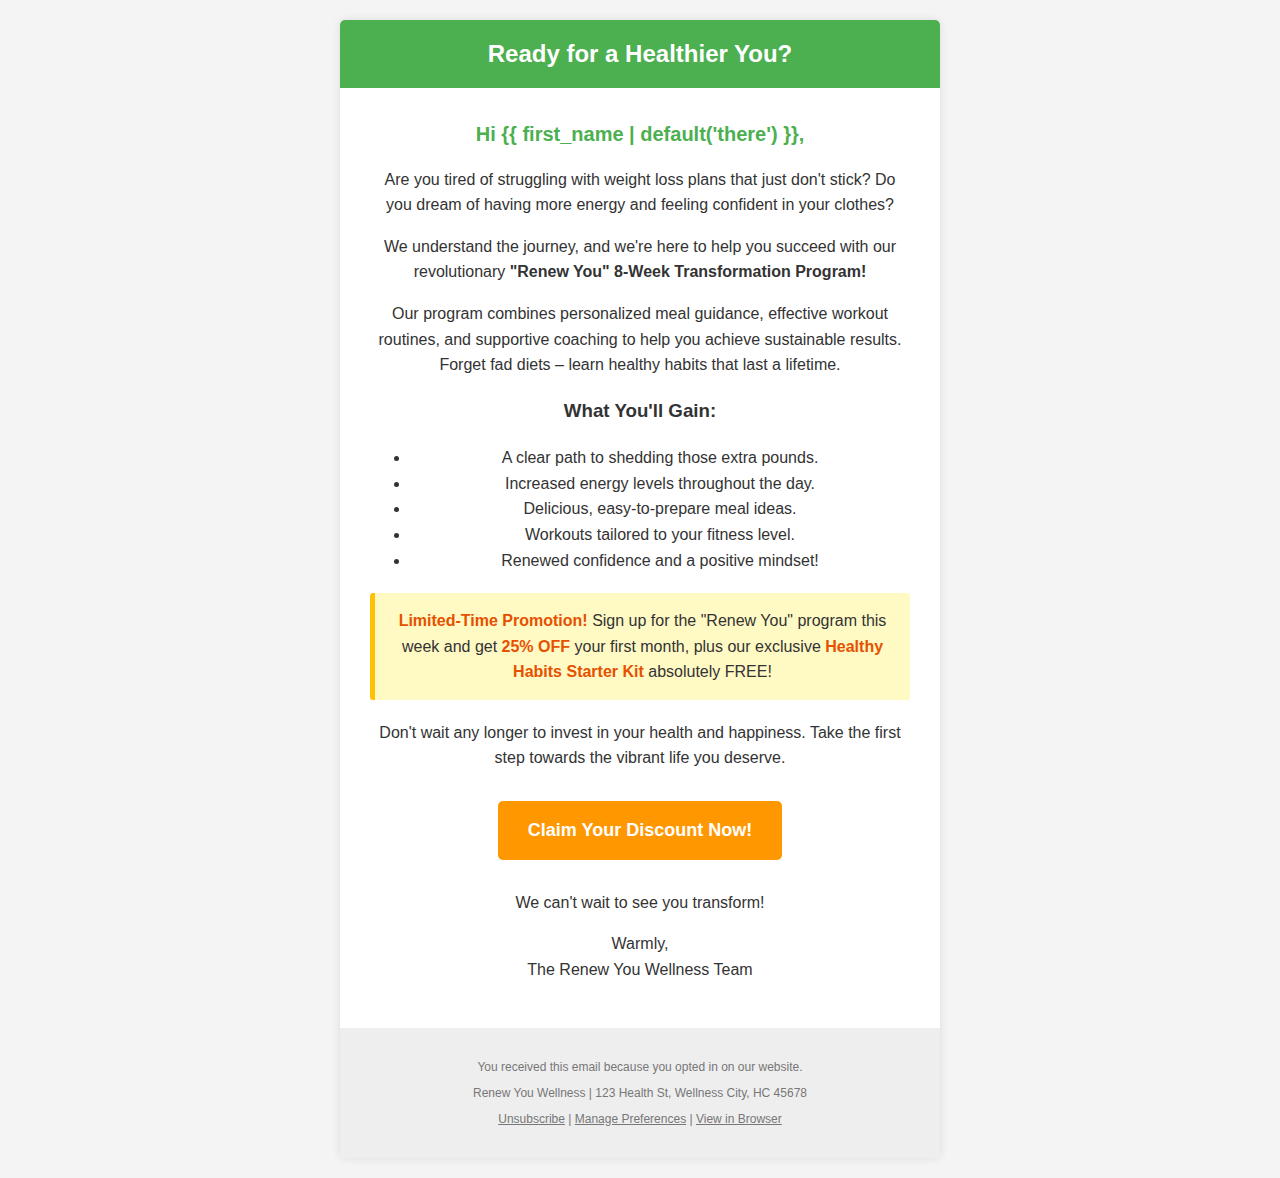
<file: templates.html>
<!DOCTYPE html>
<html lang="en">
<head>
    <meta charset="UTF-8">
    <meta name="viewport" content="width=device-width, initial-scale=1.0">
    <meta http-equiv="X-UA-Compatible" content="IE=edge">
    <title>Unlock Your Weight Loss Goals!</title>
    <style type="text/css">
        /* Basic Reset & Body Styles */
        body, table, td, a { -webkit-text-size-adjust: 100%; -ms-text-size-adjust: 100%; }
        table, td { mso-table-lspace: 0pt; mso-table-rspace: 0pt; }
        img { -ms-interpolation-mode: bicubic; border: 0; height: auto; line-height: 100%; outline: none; text-decoration: none; }
        body { height: 100% !important; margin: 0 !important; padding: 0 !important; width: 100% !important; background-color: #f4f4f4; font-family: Arial, sans-serif; }

        /* Main Container */
        .container {
            max-width: 600px;
            margin: 0 auto;
            background-color: #ffffff;
            border-radius: 5px;
            box-shadow: 0 0 10px rgba(0,0,0,0.1);
        }

        /* Header */
        .header {
            background-color: #4CAF50; /* Green */
            color: #ffffff;
            padding: 20px;
            text-align: center;
            border-top-left-radius: 5px;
            border-top-right-radius: 5px;
        }
        .header h1 {
            margin: 0;
            font-size: 24px;
        }

        /* Content Area */
        .content {
            padding: 30px;
            color: #333333;
            line-height: 1.6;
            font-size: 16px;
        }
        .content h2 {
            color: #4CAF50;
            font-size: 20px;
            margin-top: 0;
        }
        .content p {
            margin-bottom: 15px;
        }

        /* Button */
        .button-container {
            text-align: center;
            margin: 30px 0;
        }
        .button {
            background-color: #FF9800; /* Orange */
            color: #ffffff;
            padding: 15px 30px;
            text-decoration: none;
            border-radius: 5px;
            font-size: 18px;
            font-weight: bold;
            display: inline-block;
            border: none; /* For email client compatibility */
        }
         /* Ensure button link color is white even after visit */
        .button:link, .button:visited, .button:hover, .button:active {
            color: #ffffff !important;
            text-decoration: none !important;
        }

        /* Offer Highlight */
        .offer {
            background-color: #fff9c4; /* Light Yellow */
            border-left: 5px solid #FFC107; /* Amber */
            padding: 15px;
            margin: 20px 0;
            border-radius: 3px;
        }
        .offer strong {
            color: #E65100; /* Deep Orange */
        }

        /* Footer */
        .footer {
            background-color: #eeeeee;
            color: #777777;
            padding: 20px;
            text-align: center;
            font-size: 12px;
            border-bottom-left-radius: 5px;
            border-bottom-right-radius: 5px;
        }
        .footer a {
            color: #777777;
            text-decoration: underline;
        }
    </style>
</head>
<body>
    <table border="0" cellpadding="0" cellspacing="0" width="100%">
        <tr>
            <td align="center" style="background-color: #f4f4f4; padding: 20px 0;">
                <!--[if (gte mso 9)|(IE)]>
                <table align="center" border="0" cellspacing="0" cellpadding="0" width="600">
                <tr>
                <td align="center" valign="top" width="600">
                <![endif]-->
                <div class="container">
                    <!-- Header -->
                    <div class="header">
                        <h1>Ready for a Healthier You?</h1>
                    </div>

                    <!-- Content -->
                    <div class="content">
                        <h2>Hi {{ first_name | default('there') }},</h2> <!-- Use default if name is missing -->

                        <p>Are you tired of struggling with weight loss plans that just don't stick? Do you dream of having more energy and feeling confident in your clothes?</p>

                        <p>We understand the journey, and we're here to help you succeed with our revolutionary <strong>"Renew You" 8-Week Transformation Program!</strong></p>

                        <p>Our program combines personalized meal guidance, effective workout routines, and supportive coaching to help you achieve sustainable results. Forget fad diets – learn healthy habits that last a lifetime.</p>

                        <h3>What You'll Gain:</h3>
                        <ul>
                            <li>A clear path to shedding those extra pounds.</li>
                            <li>Increased energy levels throughout the day.</li>
                            <li>Delicious, easy-to-prepare meal ideas.</li>
                            <li>Workouts tailored to your fitness level.</li>
                            <li>Renewed confidence and a positive mindset!</li>
                        </ul>

                        <!-- The Offer -->
                        <div class="offer">
                            <strong>Limited-Time Promotion!</strong> Sign up for the "Renew You" program this week and get <strong>25% OFF</strong> your first month, plus our exclusive <strong>Healthy Habits Starter Kit</strong> absolutely FREE!
                        </div>

                        <p>Don't wait any longer to invest in your health and happiness. Take the first step towards the vibrant life you deserve.</p>

                        <!-- Call to Action Button -->
                        <div class="button-container">
                            <!-- IMPORTANT: Replace '#' with your actual landing page URL -->
                            <a href="#" target="_blank" class="button">Claim Your Discount Now!</a>
                        </div>

                        <p>We can't wait to see you transform!</p>

                        <p>Warmly,<br>The Renew You Wellness Team</p>
                    </div>

                    <!-- Footer -->
                    <div class="footer">
                        <p>You received this email because you opted in on our website.</p>
                        <p>Renew You Wellness | 123 Health St, Wellness City, HC 45678</p>
                        <p>
                            <a href="#">Unsubscribe</a> | <a href="#">Manage Preferences</a> | <a href="#">View in Browser</a>
                            <!-- IMPORTANT: Ensure Unsubscribe link is functional in your actual sending system -->
                        </p>
                    </div>
                </div>
                <!--[if (gte mso 9)|(IE)]>
                </td>
                </tr>
                </table>
                <![endif]-->
            </td>
        </tr>
    </table>
</body>
</html>
</file>
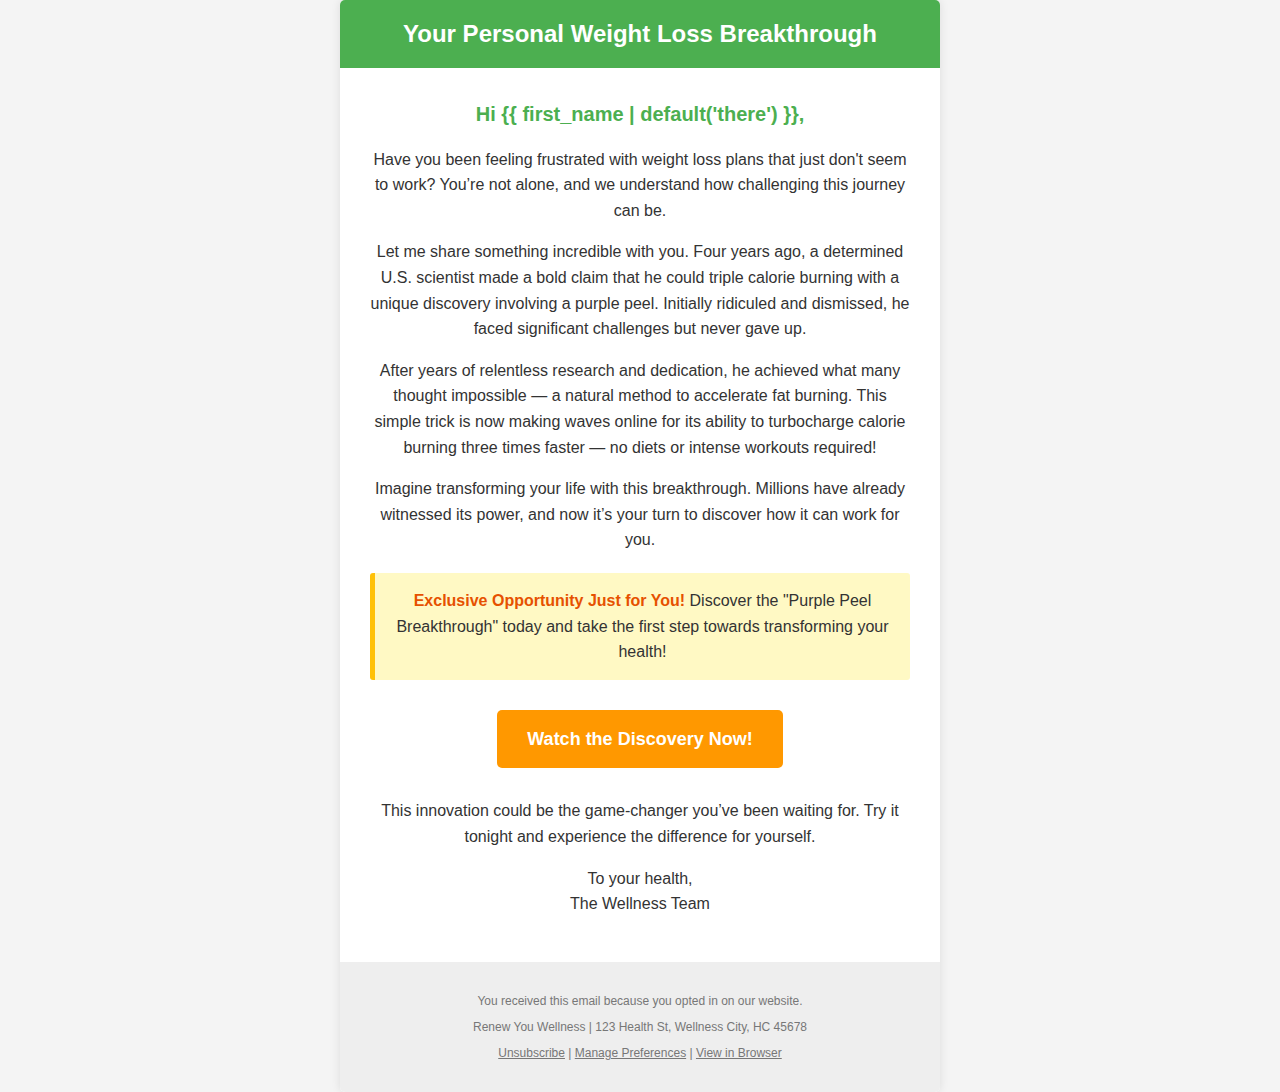
<file: templates_mitolyn.html>
<!DOCTYPE html>
<html lang="en">
<head>
    <meta charset="UTF-8">
    <meta name="viewport" content="width=device-width, initial-scale=1.0">
    <meta http-equiv="X-UA-Compatible" content="IE=edge">
    <title>Your Personal Weight Loss Breakthrough</title>
    <style type="text/css">
        /* Basic Reset & Body Styles */
        body, table, td, a { -webkit-text-size-adjust: 100%; -ms-text-size-adjust: 100%; }
        table, td { mso-table-lspace: 0pt; mso-table-rspace: 0pt; }
        img { -ms-interpolation-mode: bicubic; border: 0; height: auto; line-height: 100%; outline: none; text-decoration: none; }
        body { height: 100% !important; margin: 0 !important; padding: 0 !important; width: 100% !important; background-color: #f4f4f4; font-family: Arial, sans-serif; }

        /* Main Container */
        .container {
            max-width: 600px;
            margin: 0 auto;
            background-color: #ffffff;
            border-radius: 5px;
            box-shadow: 0 0 10px rgba(0,0,0,0.1);
        }

        /* Header */
        .header {
            background-color: #4CAF50; /* Green */
            color: #ffffff;
            padding: 20px;
            text-align: center;
            border-top-left-radius: 5px;
            border-top-right-radius: 5px;
        }
        .header h1 {
            margin: 0;
            font-size: 24px;
        }

        /* Content Area */
        .content {
            padding: 30px;
            color: #333333;
            line-height: 1.6;
            font-size: 16px;
        }
        .content h2 {
            color: #4CAF50;
            font-size: 20px;
            margin-top: 0;
        }
        .content p {
            margin-bottom: 15px;
        }

        /* Button */
        .button-container {
            text-align: center;
            margin: 30px 0;
        }
        .button {
            background-color: #FF9800; /* Orange */
            color: #ffffff;
            padding: 15px 30px;
            text-decoration: none;
            border-radius: 5px;
            font-size: 18px;
            font-weight: bold;
            display: inline-block;
            border: none; /* For email client compatibility */
        }
         /* Ensure button link color is white even after visit */
        .button:hover {
            background-color: #E65100; /* Darker orange for hover effect */
        }

        /* Offer Highlight */
        .offer {
            background-color: #fff9c4; /* Light Yellow */
            border-left: 5px solid #FFC107; /* Amber */
            padding: 15px;
            margin-top: 20px;
            border-radius: 3px;
        }
        .offer strong {
            color: #E65100; /* Deep Orange */
        }

        /* Footer */
        .footer {
            background-color: #eeeeee;
            color: #777777;
            padding: 20px;
            text-align: center;
            font-size: 12px;
            border-bottom-left-radius: 5px;
            border-bottom-right-radius: 5px;
        }
        .footer a {
            color: #777777;
            text-decoration: underline;
        }
    </style>
</head>
<body>
    <table border="0" cellpadding="0" cellspacing="0" width="100%">
        <tr>
            <td align="center" style="background-color:#f4f4f4;padding-top :20 px;">
                <!--[if (gte mso9)|(IE)]>
                <table align=center cellspacing=600
                </table>
                <![endif]-->
                <div class=container>
                    <!-- Header -->
                    <div class="header">
                        <h1>Your Personal Weight Loss Breakthrough</h1>
                    </div>

                    <!-- Content -->
                    <div class="content">
                        <h2>Hi {{ first_name | default('there') }},</h2> <!-- Use default if name is missing -->

                        <p>Have you been feeling frustrated with weight loss plans that just don't seem to work? You’re not alone, and we understand how challenging this journey can be.</p>

                        <p>Let me share something incredible with you. Four years ago, a determined U.S. scientist made a bold claim that he could triple calorie burning with a unique discovery involving a purple peel. Initially ridiculed and dismissed, he faced significant challenges but never gave up.</p>

                        <p>After years of relentless research and dedication, he achieved what many thought impossible — a natural method to accelerate fat burning. This simple trick is now making waves online for its ability to turbocharge calorie burning three times faster — no diets or intense workouts required!</p>

                        <p>Imagine transforming your life with this breakthrough. Millions have already witnessed its power, and now it’s your turn to discover how it can work for you.</p>

                        <!-- The Offer -->
                        <div class="offer">
                            <strong>Exclusive Opportunity Just for You!</strong> Discover the "Purple Peel Breakthrough" today and take the first step towards transforming your health!
                        </div>

                        <!-- Call to Action Button -->
                        <div class="button-container">
                            <!-- IMPORTANT: Replace '#' with your actual landing page URL -->
                            <a href="https://mitolyn.com/science/?affiliate=iamneil" target="_blank" class="button">Watch the Discovery Now!</a>
                        </div>

                        <p>This innovation could be the game-changer you’ve been waiting for. Try it tonight and experience the difference for yourself.</p>

                        <p>To your health,<br>The Wellness Team</p>
                    </div>

                    <!-- Footer -->
                    <div class="footer">
                        <p>You received this email because you opted in on our website.</p>
                        <p>Renew You Wellness | 123 Health St, Wellness City, HC 45678</p>
                        <p>
                            <a href="#">Unsubscribe</a> | <a href="#">Manage Preferences</a> | <a href="#">View in Browser</a>
                            <!-- IMPORTANT: Ensure Unsubscribe link is functional in your actual sending system -->
                        </p>
                    </div>
                </div>
                <!--[if (gte mso9)|(IE)]>
                </td>
                </tr>
                </table>
                <![endif]-->
            </td>
        </tr>
    </table>
</body>
</html>
</file>
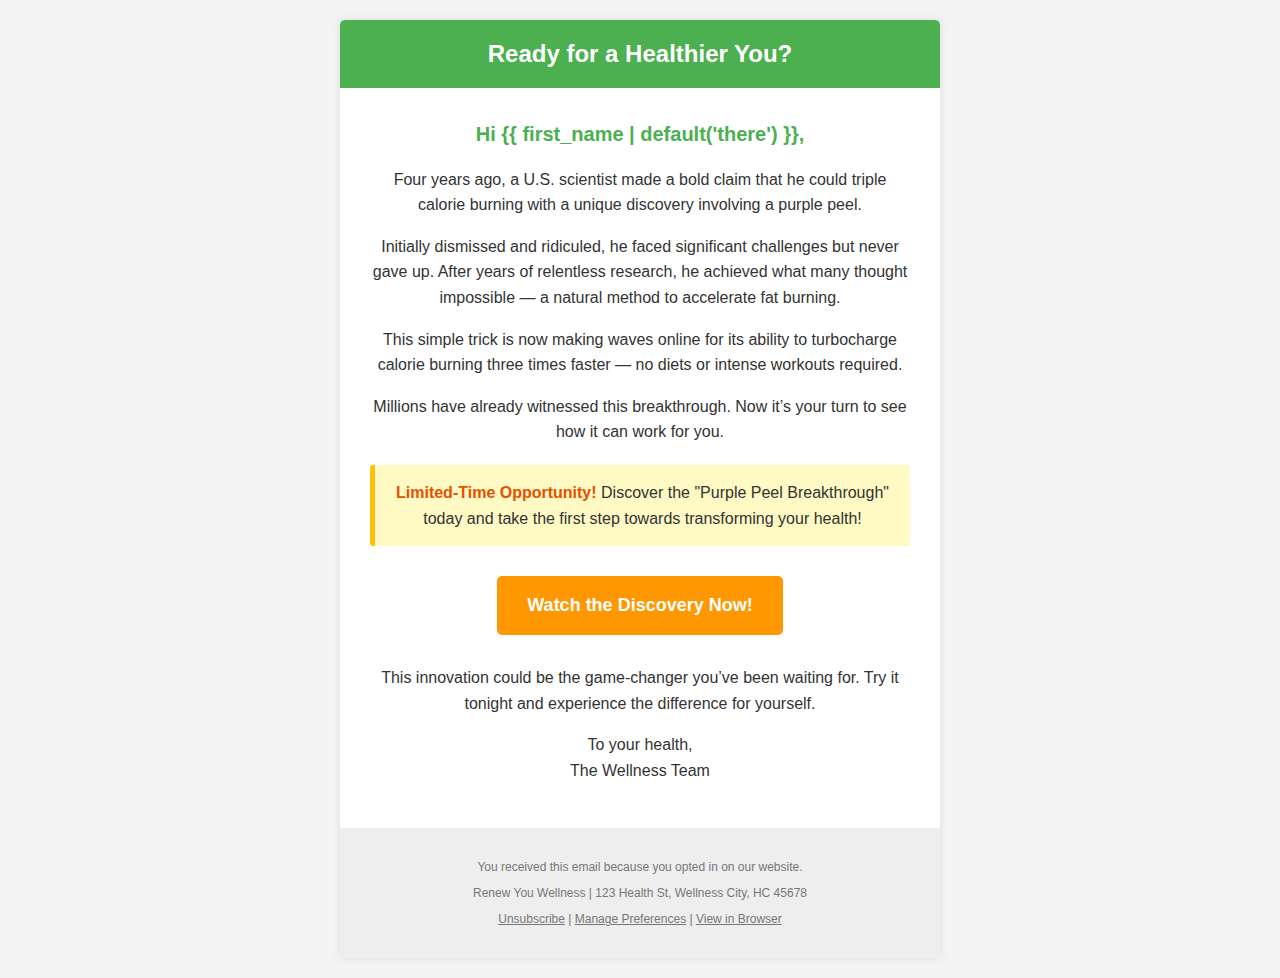
<file: uploads/20250330151620_6bfd443b_templates_mitolyn.html>
<!DOCTYPE html>
<html lang="en">
<head>
    <meta charset="UTF-8">
    <meta name="viewport" content="width=device-width, initial-scale=1.0">
    <meta http-equiv="X-UA-Compatible" content="IE=edge">
    <title>Unlock Your Weight Loss Goals!</title>
    <style type="text/css">
        /* Basic Reset & Body Styles */
        body, table, td, a { -webkit-text-size-adjust: 100%; -ms-text-size-adjust: 100%; }
        table, td { mso-table-lspace: 0pt; mso-table-rspace: 0pt; }
        img { -ms-interpolation-mode: bicubic; border: 0; height: auto; line-height: 100%; outline: none; text-decoration: none; }
        body { height: 100% !important; margin: 0 !important; padding: 0 !important; width: 100% !important; background-color: #f4f4f4; font-family: Arial, sans-serif; }

        /* Main Container */
        .container {
            max-width: 600px;
            margin: 0 auto;
            background-color: #ffffff;
            border-radius: 5px;
            box-shadow: 0 0 10px rgba(0,0,0,0.1);
        }

        /* Header */
        .header {
            background-color: #4CAF50; /* Green */
            color: #ffffff;
            padding: 20px;
            text-align: center;
            border-top-left-radius: 5px;
            border-top-right-radius: 5px;
        }
        .header h1 {
            margin: 0;
            font-size: 24px;
        }

        /* Content Area */
        .content {
            padding: 30px;
            color: #333333;
            line-height: 1.6;
            font-size: 16px;
        }
        .content h2 {
            color: #4CAF50;
            font-size: 20px;
            margin-top: 0;
        }
        .content p {
            margin-bottom: 15px;
        }

        /* Button */
        .button-container {
            text-align: center;
            margin: 30px 0;
        }
        .button {
            background-color: #FF9800; /* Orange */
            color: #ffffff;
            padding: 15px 30px;
            text-decoration: none;
            border-radius: 5px;
            font-size: 18px;
            font-weight: bold;
            display: inline-block;
            border: none; /* For email client compatibility */
        }
         /* Ensure button link color is white even after visit */
        .button:link, .button:visited, .button:hover, .button:active {
            color: #ffffff !important;
            text-decoration: none !important;
        }

        /* Offer Highlight */
        .offer {
            background-color: #fff9c4; /* Light Yellow */
            border-left: 5px solid #FFC107; /* Amber */
            padding: 15px;
            margin: 20px 0;
            border-radius: 3px;
        }
        .offer strong {
            color: #E65100; /* Deep Orange */
        }

        /* Footer */
        .footer {
            background-color: #eeeeee;
            color: #777777;
            padding: 20px;
            text-align: center;
            font-size: 12px;
            border-bottom-left-radius: 5px;
            border-bottom-right-radius: 5px;
        }
        .footer a {
            color: #777777;
            text-decoration: underline;
        }
    </style>
</head>
<body>
    <table border="0" cellpadding="0" cellspacing="0" width="100%">
        <tr>
            <td align="center" style="background-color: #f4f4f4; padding: 20px 0;">
                <!--[if (gte mso 9)|(IE)]>
                <table align="center" border="0" cellspacing="0" cellpadding="0" width="600">
                <tr>
                <td align="center" valign="top" width="600">
                <![endif]-->
                <div class="container">
                    <!-- Header -->
                    <div class="header">
                        <h1>Ready for a Healthier You?</h1>
                    </div>

                    <!-- Content -->
                    <div class="content">
                        <h2>Hi {{ first_name | default('there') }},</h2> <!-- Use default if name is missing -->

                        <p>Four years ago, a U.S. scientist made a bold claim that he could triple calorie burning with a unique discovery involving a purple peel.</p>

                        <p>Initially dismissed and ridiculed, he faced significant challenges but never gave up. After years of relentless research, he achieved what many thought impossible — a natural method to accelerate fat burning.</p>

                        <p>This simple trick is now making waves online for its ability to turbocharge calorie burning three times faster — no diets or intense workouts required.</p>

                        <p>Millions have already witnessed this breakthrough. Now it’s your turn to see how it can work for you.</p>

                        <!-- The Offer -->
                        <div class="offer">
                            <strong>Limited-Time Opportunity!</strong> Discover the "Purple Peel Breakthrough" today and take the first step towards transforming your health!
                        </div>

                        <!-- Call to Action Button -->
                        <div class="button-container">
                            <!-- IMPORTANT: Replace '#' with your actual landing page URL -->
                            <a href="https://mitolyn.com/science/?hopId=8854b489-0f7b-4038-ada2-376650e31428&affiliate=iamneil" target="_blank" class="button">Watch the Discovery Now!</a>
                        </div>

                        <p>This innovation could be the game-changer you’ve been waiting for. Try it tonight and experience the difference for yourself.</p>

                        <p>To your health,<br>The Wellness Team</p>
                    </div>

                    <!-- Footer -->
                    <div class="footer">
                        <p>You received this email because you opted in on our website.</p>
                        <p>Renew You Wellness | 123 Health St, Wellness City, HC 45678</p>
                        <p>
                            <a href="#">Unsubscribe</a> | <a href="#">Manage Preferences</a> | <a href="#">View in Browser</a>
                            <!-- IMPORTANT: Ensure Unsubscribe link is functional in your actual sending system -->
                        </p>
                    </div>
                </div>
                <!--[if (gte mso 9)|(IE)]>
                </td>
                </tr>
                </table>
                <![endif]-->
            </td>
        </tr>
    </table>
</body>
</html>
</file>
